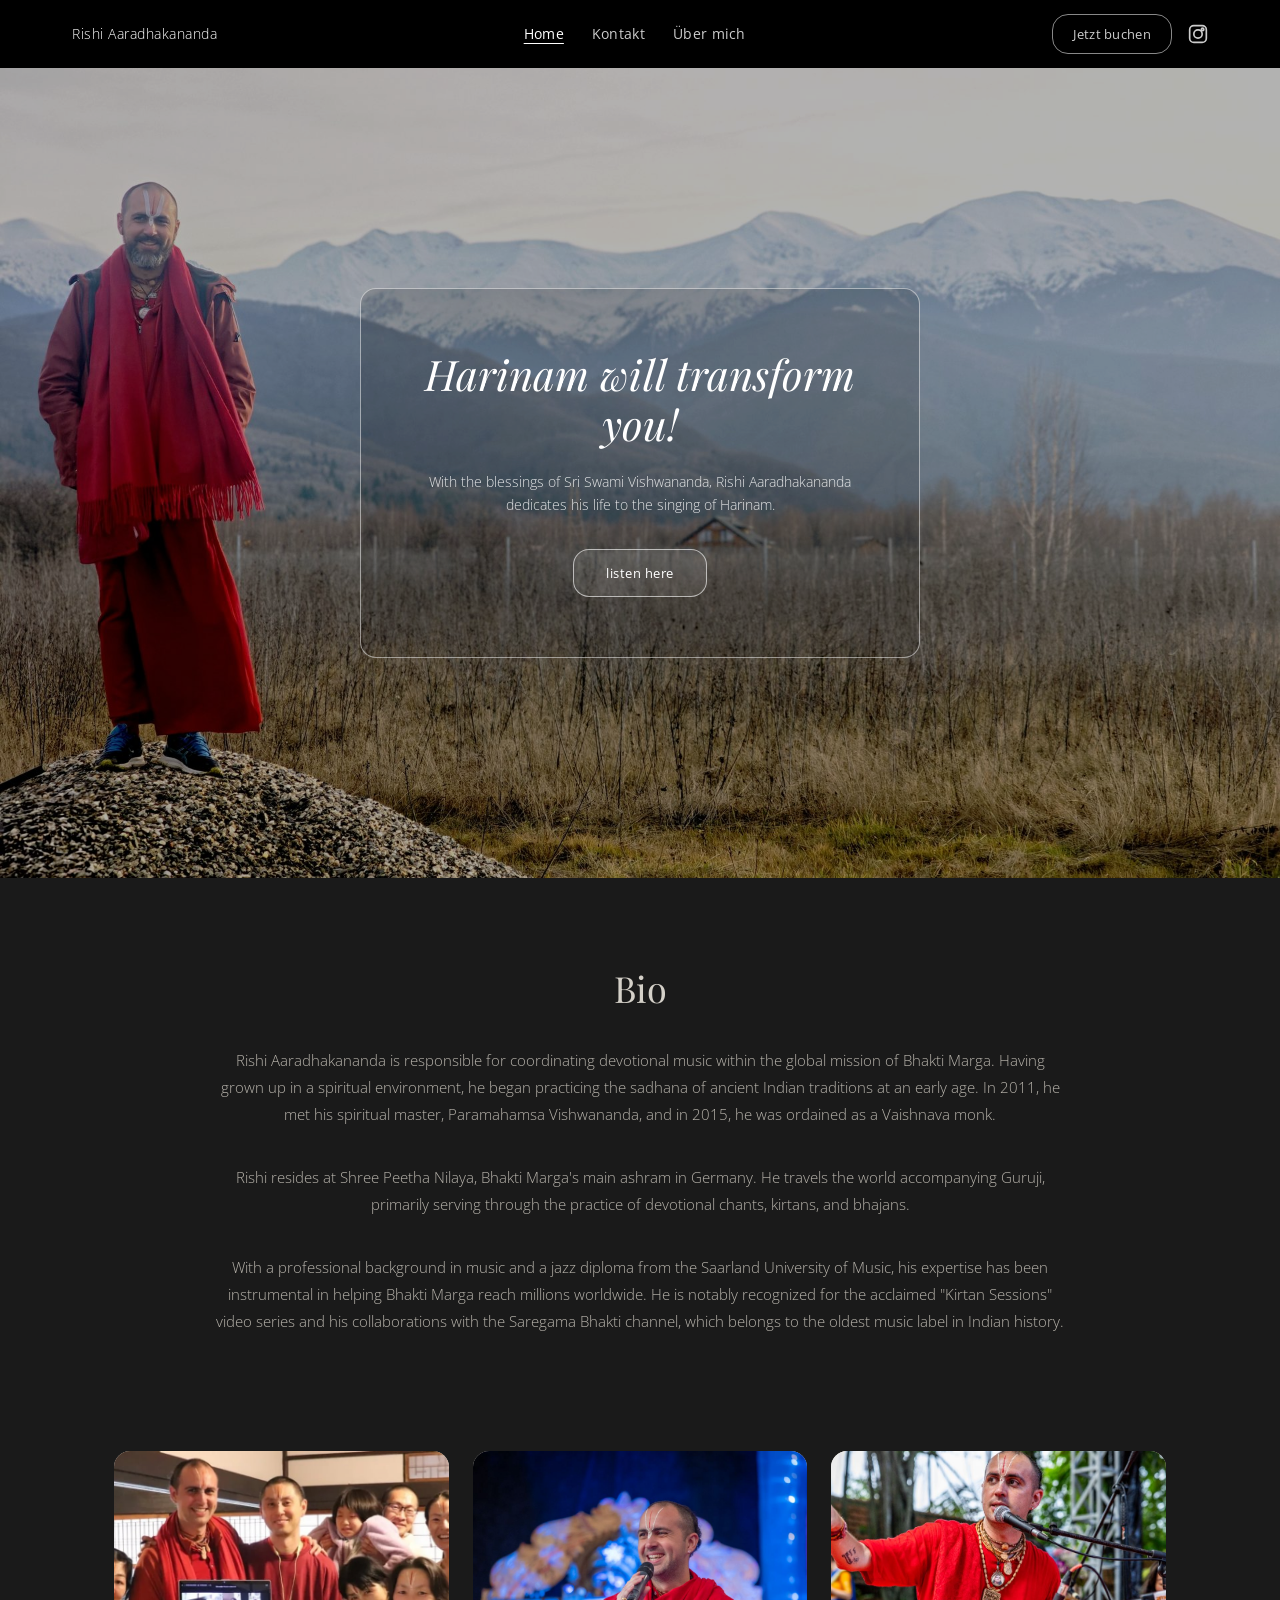
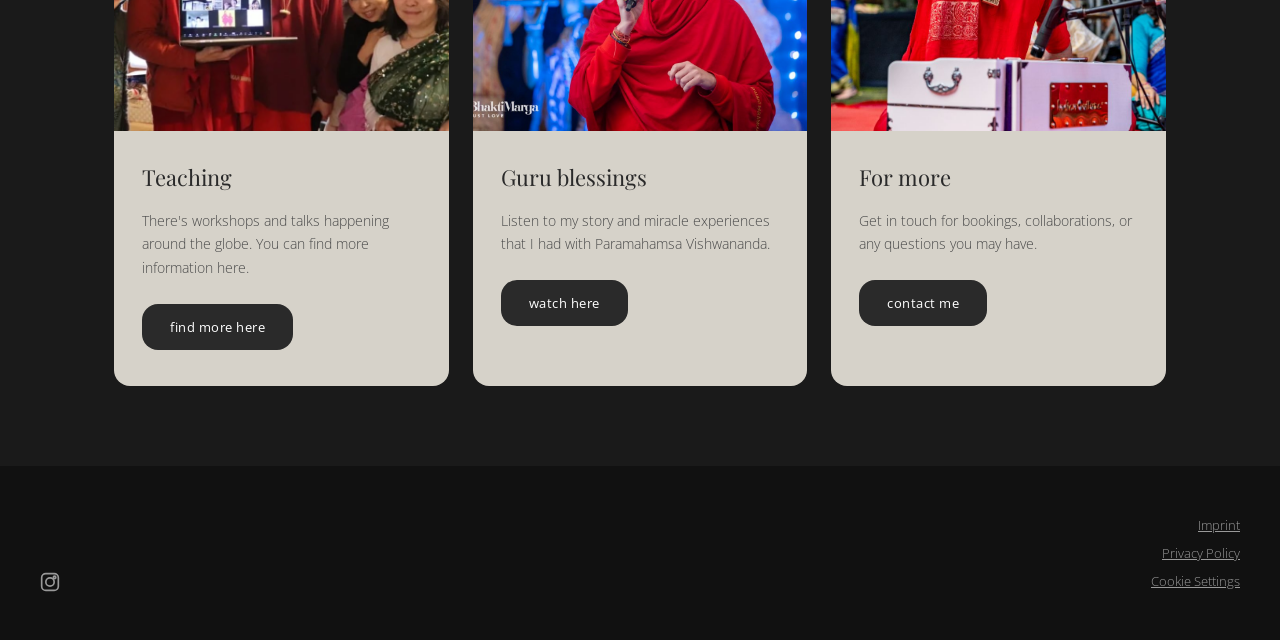
<file: index.html>
<!DOCTYPE html>
<html lang="en">
<head>
  <meta charset="UTF-8">
  <meta name="viewport" content="width=device-width, initial-scale=1.0">
  <title>Home | Rishi Aaradhakananda</title>
  <link rel="stylesheet" href="styles.css">
  <link rel="preconnect" href="https://fonts.googleapis.com">
  <link rel="preconnect" href="https://fonts.gstatic.com" crossorigin>
  <link href="https://fonts.googleapis.com/css2?family=Playfair+Display:ital,wght@0,400;0,700;1,400&family=Open+Sans:wght@300;400;600&display=swap" rel="stylesheet">
</head>
<body>

  <header class="site-header">
    <div class="header-inner">
      <a href="/" class="site-logo">Rishi Aaradhakananda</a>
      <nav class="main-nav">
        <ul>
          <li><a href="/" class="active">Home</a></li>
          <li><a href="kontakt.html">Kontakt</a></li>
          <li><a href="ueber-mich.html">Über mich</a></li>
        </ul>
      </nav>
      <div class="header-right">
        <a href="kontakt.html" class="btn-book">Jetzt buchen</a>
        <a href="https://www.instagram.com/rishiaaradhakananda/" target="_blank" rel="noopener" class="social-icon" aria-label="Instagram">
          <svg xmlns="http://www.w3.org/2000/svg" width="20" height="20" viewBox="0 0 24 24" fill="none" stroke="currentColor" stroke-width="2" stroke-linecap="round" stroke-linejoin="round">
            <rect x="2" y="2" width="20" height="20" rx="5" ry="5"/>
            <circle cx="12" cy="12" r="5"/>
            <circle cx="17.5" cy="6.5" r="1.5"/>
          </svg>
        </a>
      </div>
      <button class="mobile-menu-toggle" aria-label="Toggle menu">
        <span></span><span></span><span></span>
      </button>
    </div>
  </header>

  <section class="hero">
    <div class="hero-bg">
      <img src="images/aaradhaka-hero-section.jpg" alt="Rishi Aaradhakananda">
    </div>
    <div class="hero-overlay"></div>
    <div class="hero-content">
      <div class="hero-box">
        <h1>Harinam will transform you!</h1>
        <p>With the blessings of Sri Swami Vishwananda, Rishi Aaradhakananda dedicates his life to the singing of Harinam.</p>
        <a href="https://www.youtube.com/playlist?list=PLQ3rsLpWm6pcHsRMuZcD_2obDUtvVfQ1U" target="_blank" rel="noopener" class="btn-outline">listen here</a>
      </div>
    </div>
  </section>

  <section class="bio">
    <div class="container">
      <h2>Bio</h2>
      <p>Rishi Aaradhakananda is responsible for coordinating devotional music within the global mission of Bhakti Marga. Having grown up in a spiritual environment, he began practicing the sadhana of ancient Indian traditions at an early age. In 2011, he met his spiritual master, Paramahamsa Vishwananda, and in 2015, he was ordained as a Vaishnava monk.</p>
      <p>Rishi resides at Shree Peetha Nilaya, Bhakti Marga's main ashram in Germany. He travels the world accompanying Guruji, primarily serving through the practice of devotional chants, kirtans, and bhajans.</p>
      <p>With a professional background in music and a jazz diploma from the Saarland University of Music, his expertise has been instrumental in helping Bhakti Marga reach millions worldwide. He is notably recognized for the acclaimed "Kirtan Sessions" video series and his collaborations with the Saregama Bhakti channel, which belongs to the oldest music label in Indian history.</p>
    </div>
  </section>

  <section class="cards">
    <div class="container">
      <div class="cards-grid">
        <div class="card">
          <div class="card-image">
            <img class="card-image-img" src="images/teaching.jpg" alt="Teaching workshops and talks">
          </div>
          <div class="card-body">
            <h3>Teaching</h3>
            <p>There's workshops and talks happening around the globe. You can find more information here.</p>
            <a href="https://bhaktimarga.org/devotional-arts" target="_blank" rel="noopener" class="btn-solid">find more here</a>
          </div>
        </div>
        <div class="card">
          <div class="card-image">
            <img class="card-image-img" src="images/guru-blessings.jpg" alt="Guru blessings">
          </div>
          <div class="card-body">
            <h3>Guru blessings</h3>
            <p>Listen to my story and miracle experiences that I had with Paramahamsa Vishwananda.</p>
            <a href="https://www.youtube.com/playlist?list=PLQ3rsLpWm6pd9e66ITuXEPHblyHumK-NG" target="_blank" rel="noopener" class="btn-solid">watch here</a>
          </div>
        </div>
        <div class="card">
          <div class="card-image">
            <img class="card-image-img1" src="images/hero.jpg" alt="Rishi Aaradhakananda">
          </div>
          <div class="card-body">
            <h3>For more</h3>
            <p>Get in touch for bookings, collaborations, or any questions you may have.</p>
            <a href="kontakt.html" class="btn-solid">contact me</a>
          </div>
        </div>
      </div>
        
      </div>
    </div>
  </section>

  <footer class="site-footer">
    <div class="footer-inner">
      <div class="footer-links">
        <a href="#">Imprint</a>
        <a href="#">Privacy Policy</a>
        <a href="#">Cookie Settings</a>
      </div>
      <div class="footer-social">
        <a href="https://www.instagram.com/rishiaaradhakananda/" target="_blank" rel="noopener" aria-label="Instagram">
          <svg xmlns="http://www.w3.org/2000/svg" width="20" height="20" viewBox="0 0 24 24" fill="none" stroke="currentColor" stroke-width="2" stroke-linecap="round" stroke-linejoin="round">
            <rect x="2" y="2" width="20" height="20" rx="5" ry="5"/>
            <circle cx="12" cy="12" r="5"/>
            <circle cx="17.5" cy="6.5" r="1.5"/>
          </svg>
        </a>
      </div>
    </div>
  </footer>

  <script>
    const toggle = document.querySelector('.mobile-menu-toggle');
    const nav = document.querySelector('.main-nav');
    toggle.addEventListener('click', () => {
      nav.classList.toggle('open');
      toggle.classList.toggle('active');
    });
  </script>

</body>
</html>
</file>
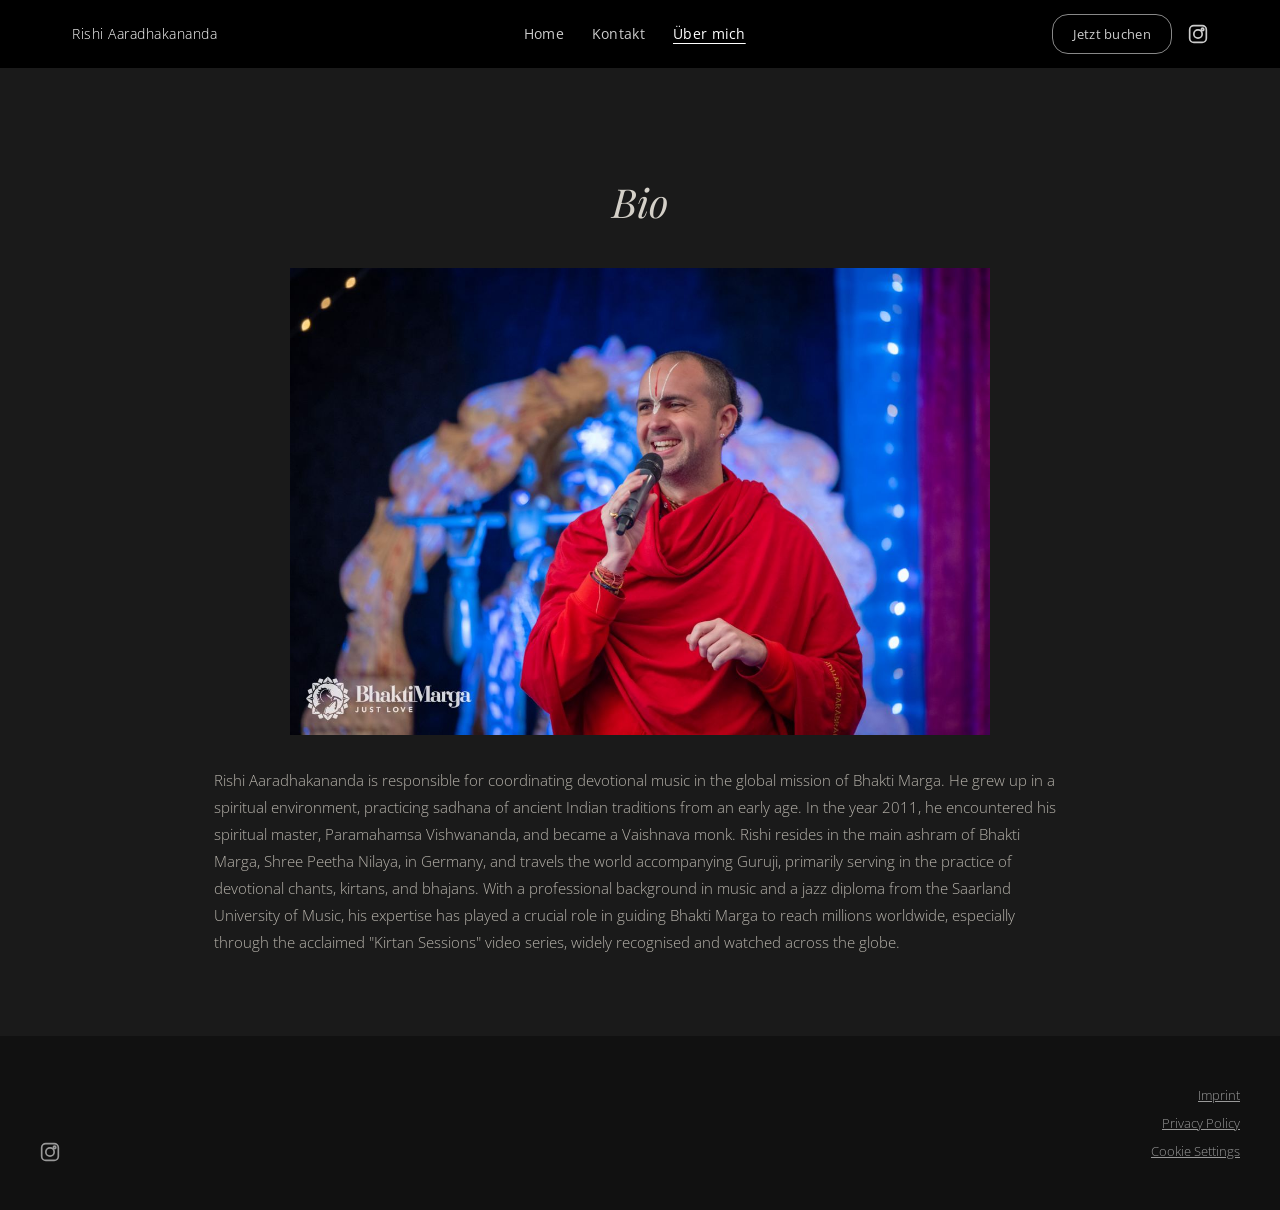
<file: ueber-mich.html>
<!DOCTYPE html>
<html lang="en">
<head>
  <meta charset="UTF-8">
  <meta name="viewport" content="width=device-width, initial-scale=1.0">
  <title>Über mich | Rishi Aaradhakananda</title>
  <link rel="stylesheet" href="styles.css">
  <link rel="preconnect" href="https://fonts.googleapis.com">
  <link rel="preconnect" href="https://fonts.gstatic.com" crossorigin>
  <link href="https://fonts.googleapis.com/css2?family=Playfair+Display:ital,wght@0,400;0,700;1,400&family=Open+Sans:wght@300;400;600&display=swap" rel="stylesheet">
</head>
<body>

  <header class="site-header">
    <div class="header-inner">
      <a href="/" class="site-logo">Rishi Aaradhakananda</a>
      <nav class="main-nav">
        <ul>
          <li><a href="/">Home</a></li>
          <li><a href="kontakt.html">Kontakt</a></li>
          <li><a href="ueber-mich.html" class="active">Über mich</a></li>
        </ul>
      </nav>
      <div class="header-right">
        <a href="kontakt.html" class="btn-book">Jetzt buchen</a>
        <a href="https://www.instagram.com/rishiaaradhakananda/" target="_blank" rel="noopener" class="social-icon" aria-label="Instagram">
          <svg xmlns="http://www.w3.org/2000/svg" width="20" height="20" viewBox="0 0 24 24" fill="none" stroke="currentColor" stroke-width="2" stroke-linecap="round" stroke-linejoin="round">
            <rect x="2" y="2" width="20" height="20" rx="5" ry="5"/>
            <circle cx="12" cy="12" r="5"/>
            <circle cx="17.5" cy="6.5" r="1.5"/>
          </svg>
        </a>
      </div>
      <button class="mobile-menu-toggle" aria-label="Toggle menu">
        <span></span><span></span><span></span>
      </button>
    </div>
  </header>

  <main class="about-page">
    <div class="container">
      <h1>Bio</h1>
      <div class="about-image">
        <img src="images/guru-blessings.jpg" alt="Rishi Aaradhakananda">
      </div>
      <p>Rishi Aaradhakananda is responsible for coordinating devotional music in the global mission of Bhakti Marga. He grew up in a spiritual environment, practicing sadhana of ancient Indian traditions from an early age. In the year 2011, he encountered his spiritual master, Paramahamsa Vishwananda, and became a Vaishnava monk. Rishi resides in the main ashram of Bhakti Marga, Shree Peetha Nilaya, in Germany, and travels the world accompanying Guruji, primarily serving in the practice of devotional chants, kirtans, and bhajans. With a professional background in music and a jazz diploma from the Saarland University of Music, his expertise has played a crucial role in guiding Bhakti Marga to reach millions worldwide, especially through the acclaimed "Kirtan Sessions" video series, widely recognised and watched across the globe.</p>
    </div>
  </main>

  <footer class="site-footer">
    <div class="footer-inner">
      <div class="footer-links">
        <a href="#">Imprint</a>
        <a href="#">Privacy Policy</a>
        <a href="#">Cookie Settings</a>
      </div>
      <div class="footer-social">
        <a href="https://www.instagram.com/rishiaaradhakananda/" target="_blank" rel="noopener" aria-label="Instagram">
          <svg xmlns="http://www.w3.org/2000/svg" width="20" height="20" viewBox="0 0 24 24" fill="none" stroke="currentColor" stroke-width="2" stroke-linecap="round" stroke-linejoin="round">
            <rect x="2" y="2" width="20" height="20" rx="5" ry="5"/>
            <circle cx="12" cy="12" r="5"/>
            <circle cx="17.5" cy="6.5" r="1.5"/>
          </svg>
        </a>
      </div>
    </div>
  </footer>

  <script>
    const toggle = document.querySelector('.mobile-menu-toggle');
    const nav = document.querySelector('.main-nav');
    toggle.addEventListener('click', () => {
      nav.classList.toggle('open');
      toggle.classList.toggle('active');
    });
  </script>

</body>
</html>
</file>
<file: styles.css>
*,
*::before,
*::after {
  margin: 0;
  padding: 0;
  box-sizing: border-box;
}

html {
  scroll-behavior: smooth;
}

body {
  font-family: 'Open Sans', sans-serif;
  font-weight: 300;
  color: #d4d0c8;
  background: #1a1a1a;
  line-height: 1.7;
}

a {
  text-decoration: none;
  color: inherit;
}

ul {
  list-style: none;
}

img {
  max-width: 100%;
  display: block;
}

.container {
  max-width: 900px;
  margin: 0 auto;
  padding: 0 24px;
}

/* ─── Header ─── */

.site-header {
  top: 0;
  left: 0;
  width: 100%;
  z-index: 100;
  background: rgba(0, 0, 0, 1);
  backdrop-filter: blur(6px);
}

.header-inner {
  display: flex;
  align-items: center;
  justify-content: space-between;
  padding: 14px 32px;
  max-width: 1200px;
  margin: 0 auto;
}

.site-logo {
  font-family: 'Open Sans', sans-serif;
  font-weight: 300;
  font-size: 14px;
  letter-spacing: 0.5px;
  color: #fff;
  white-space: nowrap;
}

.main-nav ul {
  display: flex;
  gap: 28px;
}

.main-nav a {
  font-size: 14px;
  font-weight: 400;
  color: #ccc;
  transition: color 0.2s;
  letter-spacing: 0.3px;
}

.main-nav a:hover,
.main-nav a.active {
  color: #fff;
  text-decoration: underline;
  text-underline-offset: 4px;
}

.header-right {
  display: flex;
  align-items: center;
  gap: 16px;
}

.btn-book {
  font-size: 13px;
  font-weight: 400;
  padding: 8px 20px;
  border: 1px solid #888;
  border-radius: 0;
  color: #ccc;
  transition: all 0.2s;
  letter-spacing: 0.3px;
  border-radius: 16px;
}

.btn-book:hover {
  border-color: #fff;
  color: #fff;
}

.social-icon {
  color: #ccc;
  transition: color 0.2s;
  display: flex;
}

.social-icon:hover {
  color: #fff;
}

.mobile-menu-toggle {
  display: none;
  flex-direction: column;
  gap: 5px;
  background: none;
  border: none;
  cursor: pointer;
  padding: 4px;
}

.mobile-menu-toggle span {
  width: 24px;
  height: 2px;
  background: #fff;
  transition: transform 0.3s;
}

/* ─── Hero ─── */

.hero {
  position: relative;
  width: 100%;
  height: 90vh;
  min-height: 600px;
  overflow: hidden;
  display: flex;
  align-items: center;
  justify-content: center;
}

.hero-bg {
  position: absolute;
  inset: 0;
}

.hero-bg img {
  width: 100%;
  height: 100%;
  object-fit: cover;
  object-position: left center;
}

.hero-overlay {
  position: absolute;
  inset: 0;
  background: rgba(0, 0, 0, 0.3);
}

.hero-content {
  position: relative;
  z-index: 2;
  padding: 0 24px;
  width: 100%;
  display: flex;
  justify-content: center;
}

.hero-box {
  border: 1px solid rgba(255, 255, 255, 0.5);
  padding: 60px 64px;
  text-align: center;
  max-width: 560px;
  width: 100%;
  background: rgba(0, 0, 0, 0.15);
  border-radius: 16px;
}

.hero-box h1 {
  font-family: 'Playfair Display', serif;
  font-weight: 400;
  font-style: italic;
  font-size: 42px;
  color: #fff;
  line-height: 1.2;
  margin-bottom: 20px;
}

.hero-box p {
  font-size: 14px;
  font-weight: 300;
  color: rgba(255, 255, 255, 0.85);
  line-height: 1.7;
  margin-bottom: 32px;
}

.btn-outline {
  display: inline-block;
  font-size: 13px;
  font-weight: 400;
  letter-spacing: 0.5px;
  padding: 12px 32px;
  border: 1px solid rgba(255, 255, 255, 0.6);
  color: #fff;
  background: rgba(255, 255, 255, 0.08);
  transition: all 0.25s;
  border-radius: 16px;
}

.btn-outline:hover {
  background: rgba(255, 255, 255, 0.18);
  border-color: #fff;
}

.btn-outline.dark {
  border-color: rgba(180, 175, 165, 0.5);
  color: #d4d0c8;
  background: transparent;
  border-radius: 16px;
}

.btn-outline.dark:hover {
  border-color: #d4d0c8;
  background: rgba(255, 255, 255, 0.05);
}

/* ─── Bio ─── */

.bio {
  background: #1a1a1a;
  padding: 80px 0 60px;
  text-align: center;
}

.bio h2 {
  font-family: 'Playfair Display', serif;
  font-weight: 400;
  font-size: 36px;
  color: #d4d0c8;
  margin-bottom: 28px;
}

.bio p {
  font-size: 15px;
  line-height: 1.8;
  color: #b8b4ac;
  margin-bottom: 36px;
  text-align: center;
}

/* ─── Cards ─── */

.cards {
  background: #1a1a1a;
  padding: 20px 0 80px;
}

.cards .container {
  max-width: 1100px;
}

.cards-grid {
  display: grid;
  grid-template-columns: repeat(3, 1fr);
  gap: 24px;
  max-width: 1100px;
  margin: 0 auto;
}

.card {
  background: #d6d2c9;
  overflow: hidden;
  border-radius: 16px;
}

.card-image {
  width: 100%;
  height: 280px;
  overflow: hidden;
  
}

.card-image img {
  width: 100%;
  height: 100%;
  object-fit: cover;
  transition: transform 0.4s;
}

.card:hover .card-image img {
  transform: scale(1.03);
}

.card-body {
  padding: 28px 28px 36px;
}

.card-body h3 {
  font-family: 'Playfair Display', serif;
  font-weight: 400;
  font-size: 22px;
  color: #2a2a2a;
  margin-bottom: 12px;
}

.card-body p {
  font-size: 14px;
  color: #4a4a4a;
  line-height: 1.7;
  margin-bottom: 24px;
}

.btn-solid {
  display: inline-block;
  font-size: 13px;
  font-weight: 400;
  letter-spacing: 0.5px;
  padding: 12px 28px;
  background: #2a2a2a;
  color: #fff;
  transition: background 0.25s;
  border-radius: 16px;
}

.btn-solid:hover {
  background: #444;
}

/* ─── Footer ─── */

.site-footer {
  background: #111;
  padding: 48px 32px;
}

.footer-inner {
  max-width: 1200px;
  margin: 0 auto;
  display: flex;
  justify-content: space-between;
  align-items: flex-start;
}

.footer-links {
  display: flex;
  flex-direction: column;
  gap: 6px;
  text-align: right;
  margin-left: auto;
}

.footer-links a {
  font-size: 13px;
  color: #999;
  transition: color 0.2s;
  text-decoration: underline;
}

.footer-links a:hover {
  color: #fff;
}

.footer-social {
  position: absolute;
}

.footer-inner {
  position: relative;
}

.footer-social {
  left: 0;
  bottom: 0;
}

.footer-social a {
  color: #999;
  transition: color 0.2s;
  display: flex;
}

.footer-social a:hover {
  color: #fff;
}

/* ─── About Page ─── */

.about-page {
  padding: 100px 0 80px;
  text-align: center;
}

.about-page h1 {
  font-family: 'Playfair Display', serif;
  font-weight: 400;
  font-style: italic;
  font-size: 40px;
  color: #d4d0c8;
  margin-bottom: 32px;
}

.about-image {
  max-width: 700px;
  margin: 0 auto 32px;
}

.about-image img {
  width: 100%;
  height: auto;
}

.about-page p {
  font-size: 15px;
  line-height: 1.8;
  color: #b8b4ac;
  text-align: left;
}

/* ─── Contact Page ─── */

.contact-page {
  padding: 100px 0 0;
  text-align: center;
}

.contact-page h1 {
  font-family: 'Playfair Display', serif;
  font-weight: 400;
  font-style: italic;
  font-size: 40px;
  color: #d4d0c8;
  margin-bottom: 32px;
}

.contact-image {
  max-width: 400px;
  margin: 0 auto 24px;
}

.contact-image img {
  width: 100%;
  height: auto;
}

.contact-email {
  font-size: 14px;
  color: #b8b4ac;
  margin-bottom: 60px;
}

.contact-email a {
  color: #d4d0c8;
  text-decoration: underline;
  text-underline-offset: 3px;
}

.contact-email a:hover {
  color: #fff;
}

.contact-form-section {
  padding: 0 24px 80px;
}

.contact-form-box {
  max-width: 900px;
  margin: 0 auto;
  background: #f0ede8;
  padding: 48px 48px 56px;
}

.contact-form-box h2 {
  font-family: 'Playfair Display', serif;
  font-weight: 400;
  font-style: italic;
  font-size: 28px;
  color: #2a2a2a;
  text-align: center;
  margin-bottom: 32px;
}

.form-row {
  display: grid;
  grid-template-columns: 1fr 1fr 1fr;
  gap: 20px;
  margin-bottom: 20px;
}

.form-group {
  display: flex;
  flex-direction: column;
}

.form-group label {
  font-size: 13px;
  font-weight: 400;
  color: #444;
  margin-bottom: 6px;
}

.form-group .required {
  color: #c44;
}

.form-group input,
.form-group textarea {
  font-family: 'Open Sans', sans-serif;
  font-size: 14px;
  padding: 10px 12px;
  border: 1px solid #ccc;
  background: #fff;
  color: #333;
  outline: none;
  transition: border-color 0.2s;
}

.form-group input:focus,
.form-group textarea:focus {
  border-color: #888;
}

.form-group textarea {
  resize: vertical;
  min-height: 120px;
}

.form-consent {
  margin-top: 20px;
  margin-bottom: 24px;
}

.form-consent label {
  display: flex;
  gap: 10px;
  align-items: flex-start;
  font-size: 12px;
  color: #555;
  line-height: 1.6;
  cursor: pointer;
}

.form-consent input[type="checkbox"] {
  margin-top: 3px;
  flex-shrink: 0;
}

.form-consent p {
  font-size: 12px;
  color: #555;
  margin-top: 8px;
  margin-left: 24px;
}

.form-consent a {
  color: #333;
  text-decoration: underline;
}

.form-submit {
  text-align: center;
}

.form-submit button {
  font-family: 'Open Sans', sans-serif;
  font-size: 14px;
  font-weight: 400;
  padding: 12px 40px;
  background: #aaa;
  color: #fff;
  border: none;
  cursor: pointer;
  transition: background 0.25s;
}

.form-submit button:not(:disabled) {
  background: #666;
}

.form-submit button:not(:disabled):hover {
  background: #444;
}

.form-submit button:disabled {
  cursor: not-allowed;
}

.form-success {
  text-align: center;
  padding: 40px 0;
}

.form-success h3 {
  font-family: 'Playfair Display', serif;
  font-weight: 400;
  font-size: 22px;
  color: #2a2a2a;
  margin-bottom: 12px;
}

.form-success p {
  font-size: 14px;
  color: #555;
}

.form-error {
  text-align: center;
  padding: 12px;
  margin-top: 16px;
}

.form-error p {
  font-size: 13px;
  color: #c44;
}

/* ─── Responsive ─── */
@media (max-width: 1200px) {
  .hero-content {
    margin-left: 150px;
  }
  .hero {
    height: 70vh;
  }
  .hero-box {
    padding: 35px 34px;
    max-width: 500px;
  }
}


@media (max-width: 768px) {
  .main-nav {
    display: none;
    position: absolute;
    top: 100%;
    left: 0;
    width: 100%;
    background: rgba(0, 0, 0, 0.95);
    padding: 20px 32px;
  }

  .card-image-img {
    object-position: top center;
  }

  .card-image-img1 {
    object-position: 0 25%;
  }

  .main-nav.open {
    display: block;
  }

  .main-nav ul {
    flex-direction: column;
    gap: 16px;
  }

  .mobile-menu-toggle {
    display: flex;
  }

  .header-right .btn-book {
    display: none;
  }

  .hero-box {
    padding: 40px 28px;
  }

  .hero-box h1 {
    font-size: 30px;
  }

  .cards-grid {
    grid-template-columns: 1fr;
    gap: 20px;
  }

  .footer-inner {
    flex-direction: column;
    gap: 24px;
  }

  .footer-links {
    text-align: left;
    margin-left: 0;
  }

  .footer-social {
    position: static;
  }

  .form-row {
    grid-template-columns: 1fr;
    gap: 16px;
  }

  .contact-form-box {
    padding: 32px 20px 40px;
  }

  .about-page h1,
  .contact-page h1 {
    font-size: 32px;
  }
}
</file>
